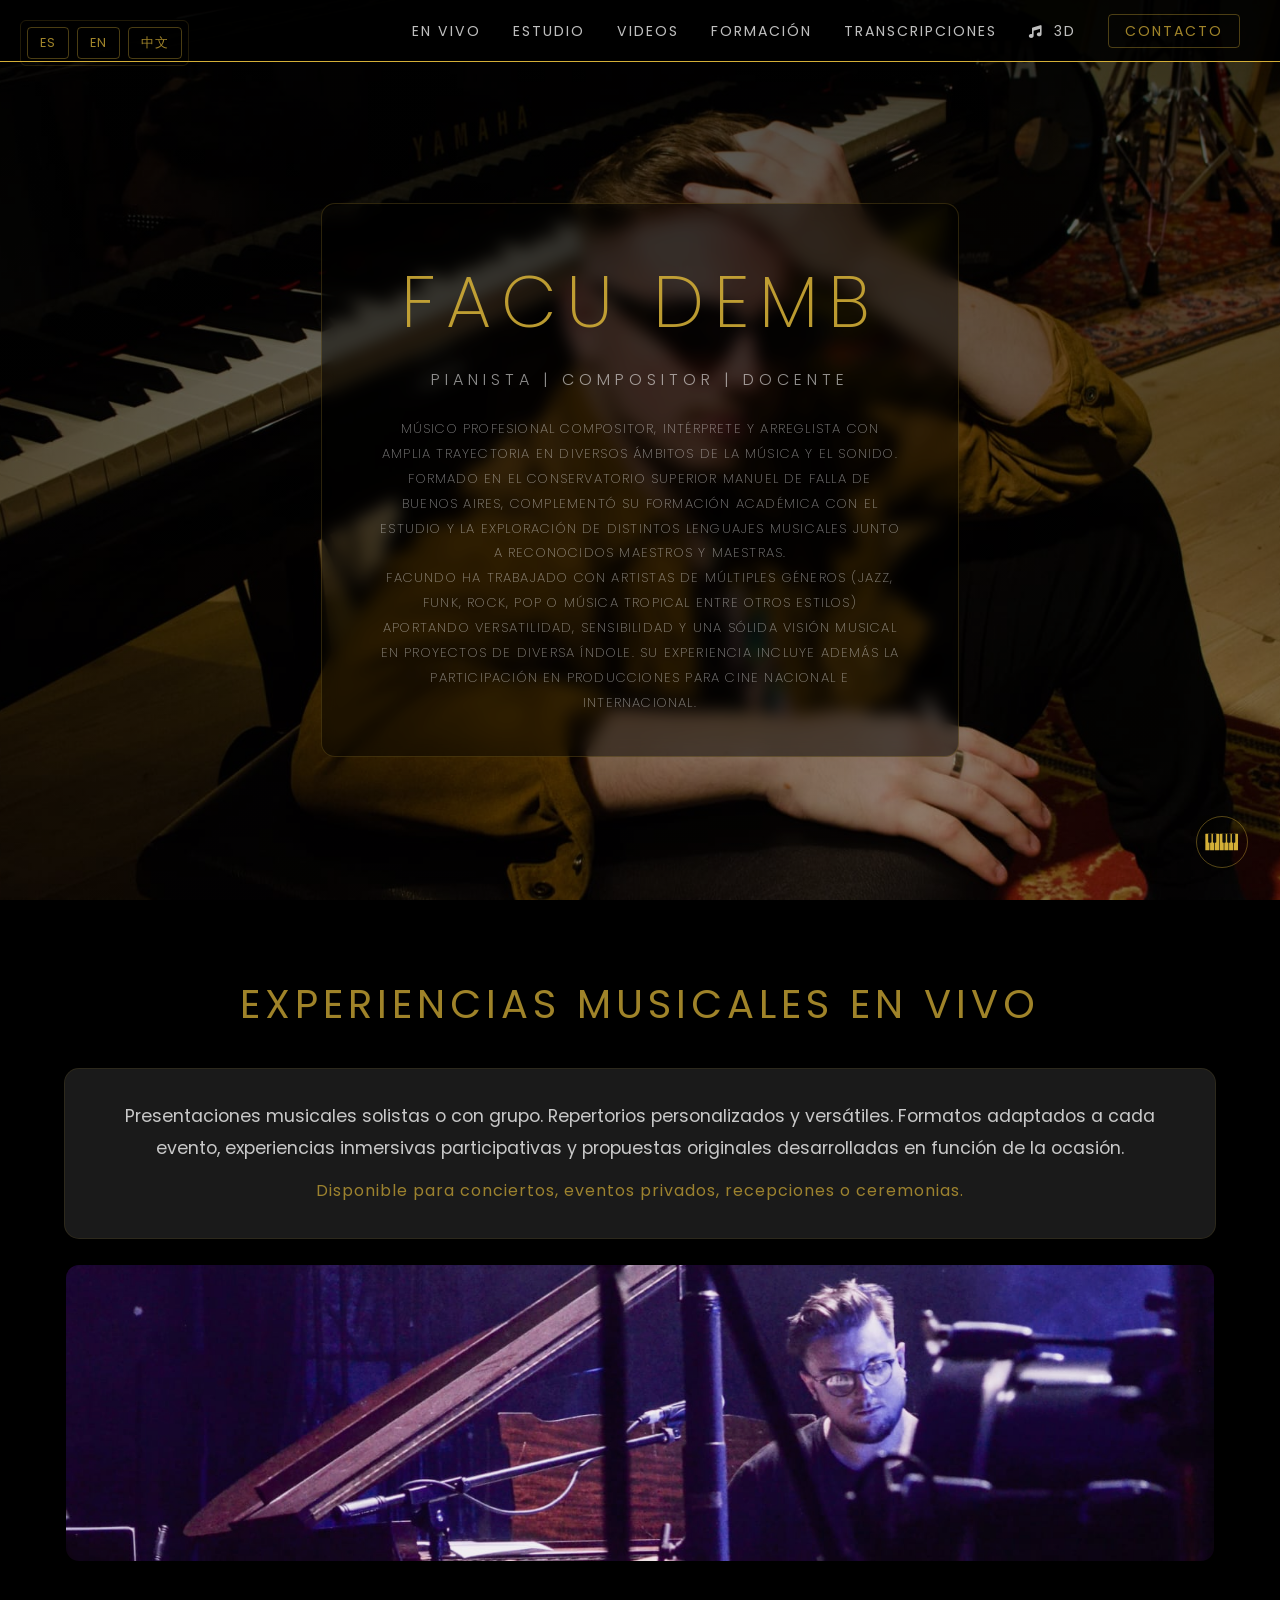
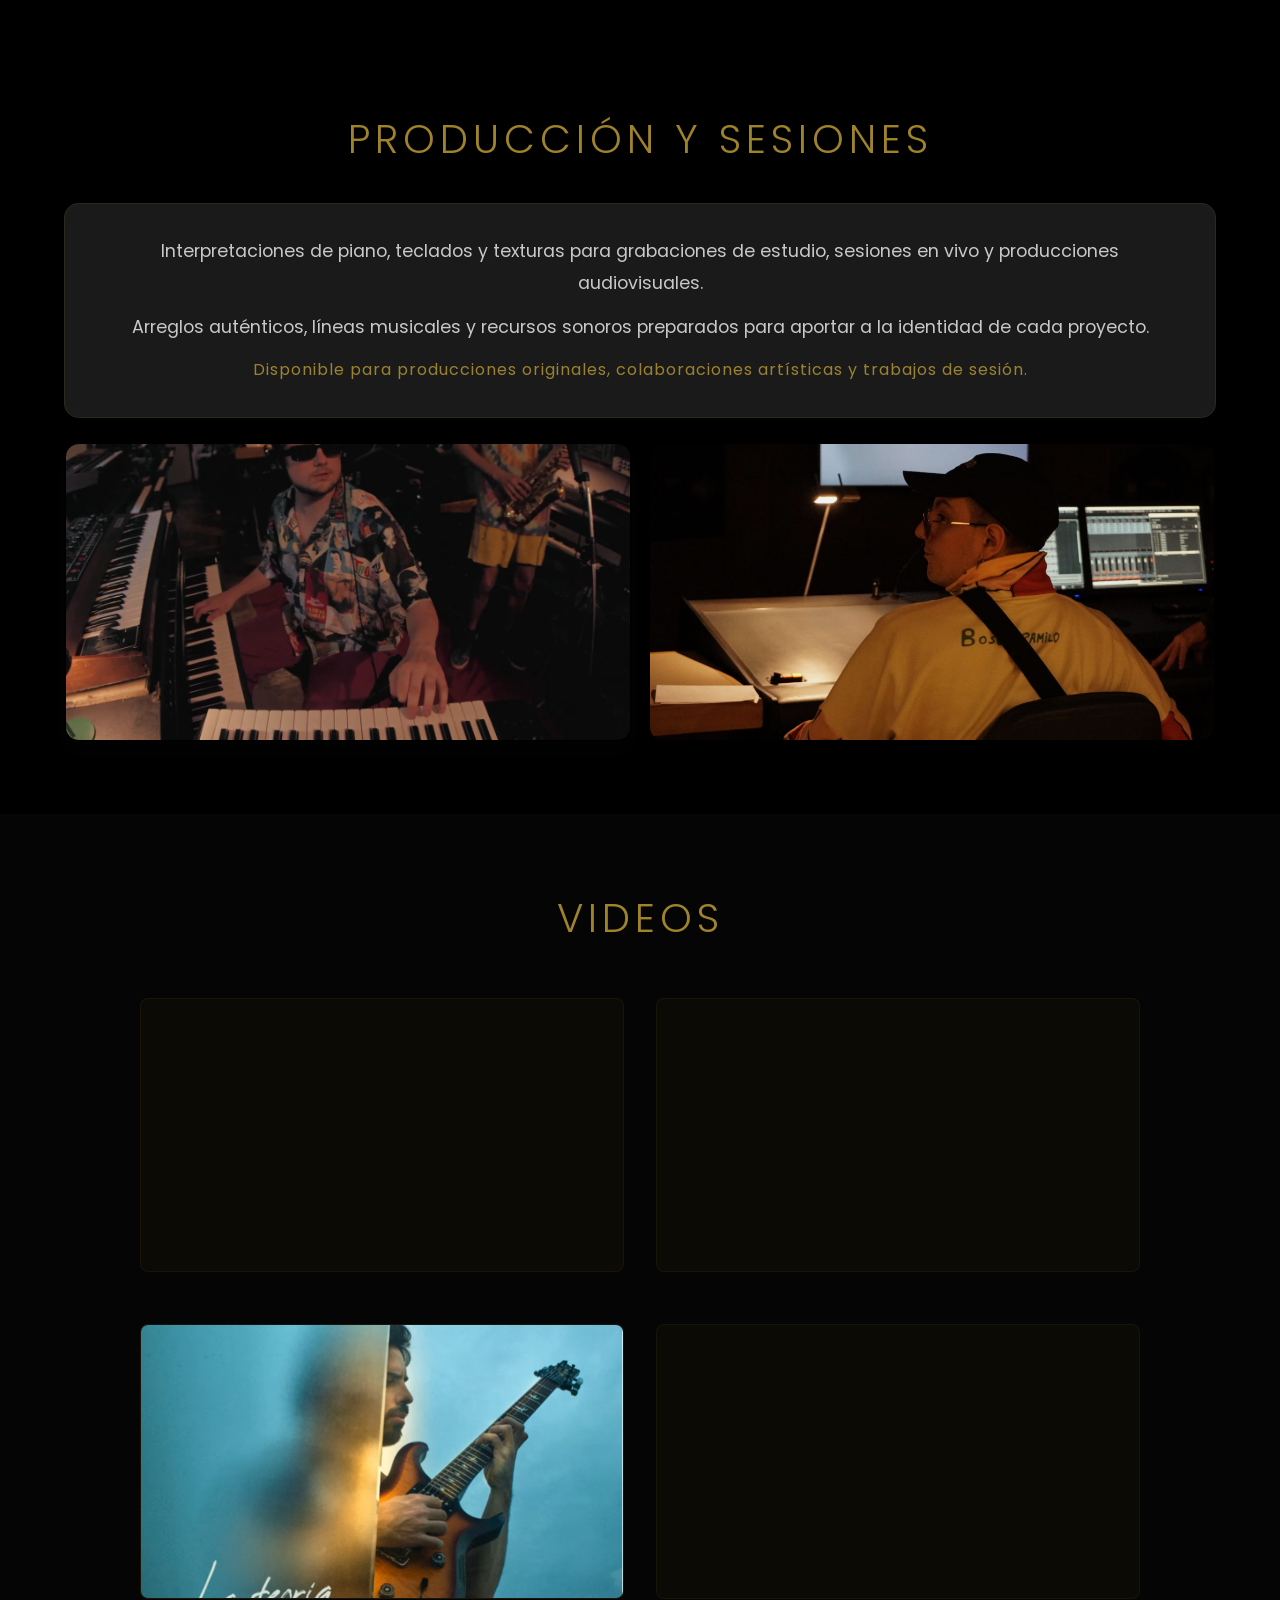
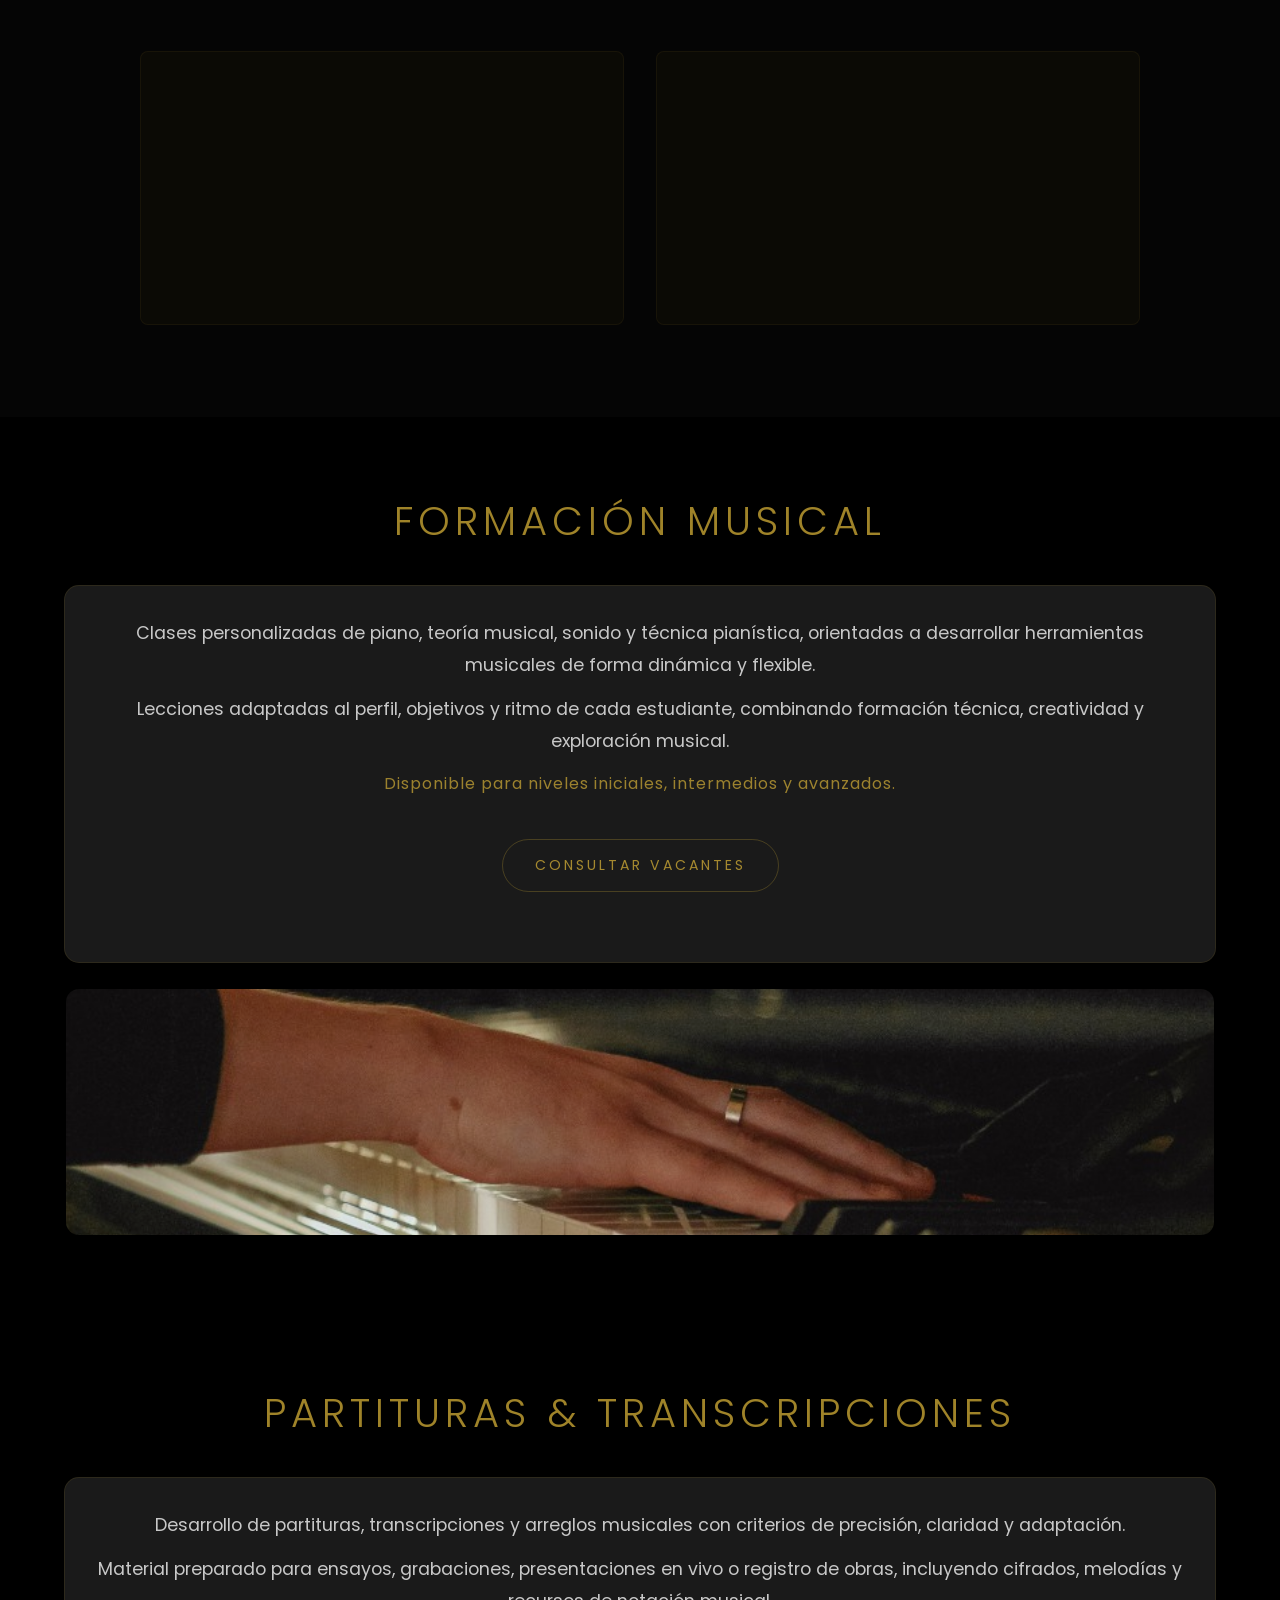
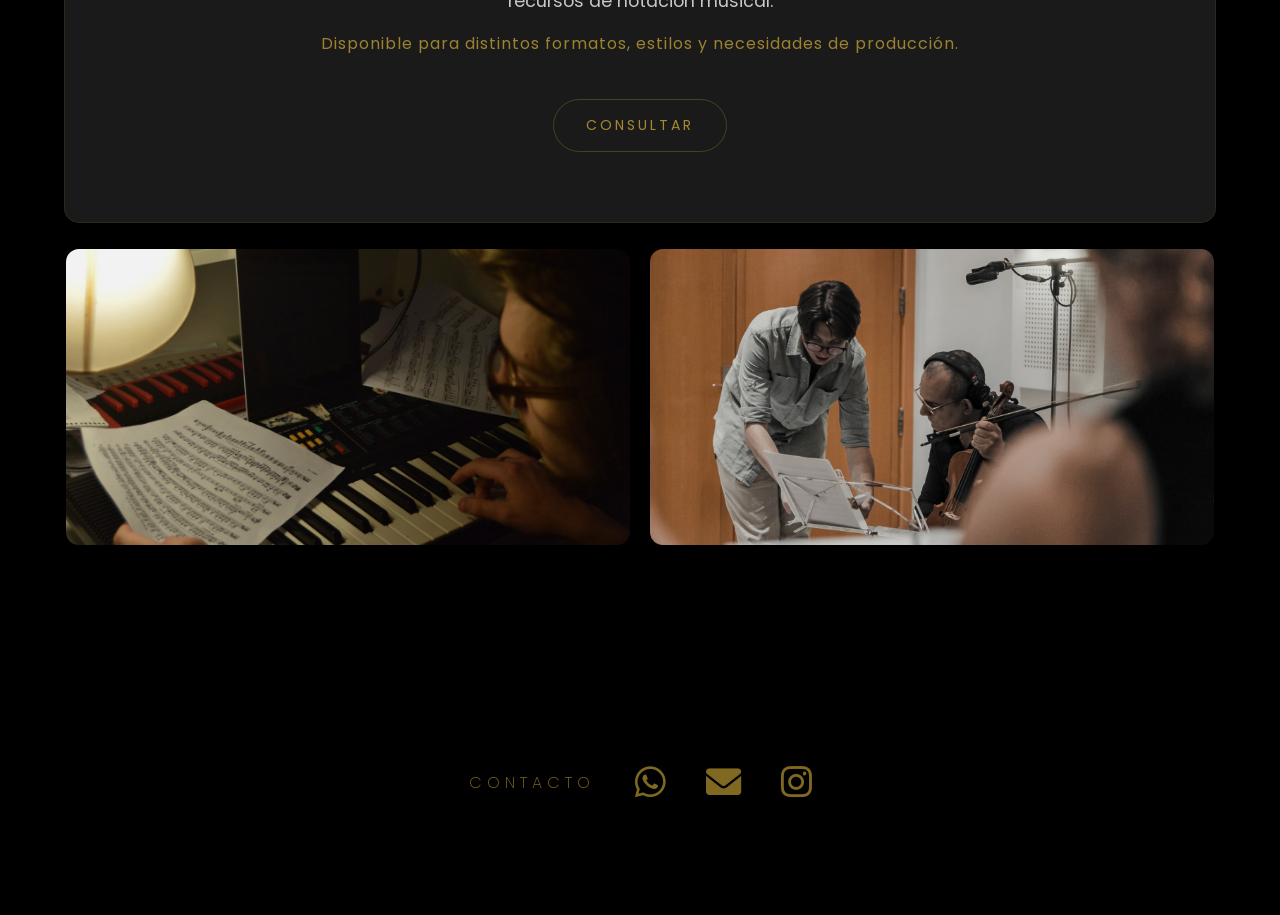
<file: index.html>
<!DOCTYPE html>
<html lang="es">
<head>
    <meta charset="UTF-8">
    <meta name="viewport" content="width=device-width, initial-scale=1.0">
    <title>Facundo Dante - Músico Profesional</title>
    <link rel="icon" type="image/svg+xml" href="img/favicon.svg">
    <link rel="preconnect" href="https://fonts.googleapis.com">
    <link rel="preconnect" href="https://fonts.gstatic.com" crossorigin>
    <link href="https://fonts.googleapis.com/css2?family=Poppins:wght@200;300;400;500;600;700;800;900&display=swap" rel="stylesheet">
    <link rel="stylesheet" href="style.css">
    <link rel="stylesheet" href="https://cdnjs.cloudflare.com/ajax/libs/font-awesome/6.0.0/css/all.min.css">
    <script src="js/menu.js" defer></script>
    <script src="js/translations.js" defer></script>
    <script src="js/rain-notes.js" defer></script>
    <script src="js/piano-modal.js" defer></script>
</head>
<body>
    <header>
        <nav class="navbar">
            <div class="nav-container">
                <button class="menu-toggle" aria-label="Toggle menu">
                    <span class="hamburger"></span>
                </button>
                <ul class="nav-links">
                    <li><a href="#performance" data-translate="nav-performance">En vivo</a></li>
                    <li><a href="#grabaciones" data-translate="nav-studio">Estudio</a></li>
                    <li><a href="#videos" data-translate="nav-videos">Videos</a></li>
                    <li><a href="#clases" data-translate="nav-classes">Formación</a></li>
                    <li><a href="#transcripciones" data-translate="nav-transcriptions">Transcripciones</a></li>
                    <li><a href="synestesia.html" class="synth-nav-link"><i class="fas fa-music"></i> 3D</a></li>
                    <li><a href="#contacto" class="contact-btn" data-translate="nav-contact">Contacto</a></li>
                </ul>
            </div>
        </nav>
        <div class="language-selector">
            <button onclick="changeLanguage('es')" class="lang-btn">ES</button>
            <button onclick="changeLanguage('en')" class="lang-btn">EN</button>
            <button onclick="changeLanguage('zh')" class="lang-btn">中文</button>
        </div>
    </header>
    <div class="hero" id="hero" style="background-image: url('img/img7.jfif');">
        <div class="hero-content">
            <h1>Facu Demb</h1>
            <p class="subtitle" data-translate="profession">Pianista | Compositor | Docente</p>
            <div class="hero-bio">
                <p data-translate="hero-bio-1">Músico profesional compositor, intérprete y arreglista con amplia trayectoria en diversos ámbitos de la música y el sonido. Formado en el Conservatorio Superior Manuel de Falla de Buenos Aires, complementó su formación académica con el estudio y la exploración de distintos lenguajes musicales junto a reconocidos maestros y maestras.</p>
                <p data-translate="hero-bio-2">Facundo ha trabajado con artistas de múltiples géneros (Jazz, funk, rock, pop o música tropical entre otros estilos) aportando versatilidad, sensibilidad y una sólida visión musical en proyectos de diversa índole. Su experiencia incluye además la participación en producciones para cine nacional e internacional.</p>
            </div>
        </div>
    </div>

    <section id="performance">
        <div class="container">
            <h2 data-translate="live-performance">Experiencias musicales en vivo</h2>
            <div class="service-card">
                <p data-translate="perf-desc-1">Presentaciones musicales solistas o con grupo. Repertorios personalizados y versátiles. Formatos adaptados a cada evento, experiencias inmersivas participativas y propuestas originales desarrolladas en función de la ocasión.</p>
                <p class="highlight-available" data-translate="perf-desc-2">Disponible para conciertos, eventos privados, recepciones o ceremonias.</p>
            </div>
            <div class="image-gallery">
                <img src="img/img5.jpeg" alt="Performance en vivo" class="gallery-image">
            </div>
        </div>
    </section>

    <section id="grabaciones">
        <div class="container">
            <h2 data-translate="recording">Producción y sesiones</h2>
            <div class="service-card">
                <p data-translate="rec-desc-1">Interpretaciones de piano, teclados y texturas para grabaciones de estudio, sesiones en vivo y producciones audiovisuales.</p>
                <p data-translate="rec-desc-2">Arreglos auténticos, líneas musicales y recursos sonoros preparados para aportar a la identidad de cada proyecto.</p>
                <p class="highlight-available" data-translate="rec-desc-3">Disponible para producciones originales, colaboraciones artísticas y trabajos de sesión.</p>
            </div>
            <div class="image-gallery">
                <img src="img/img9.png" alt="Sesiones y producciones 2" class="gallery-image brightened">
                <img src="img/img8.jfif" alt="Sesiones y producciones 1" class="gallery-image">
            </div>
        </div>
    </section>

    <section id="videos">
        <div class="container">
            <h2 data-translate="sessions">Videos</h2>
            <div class="video-gallery">
                <div class="video-container">
                    <iframe src="https://www.youtube.com/embed/FNNhyaUnl2U" frameborder="0" allow="accelerometer; autoplay; clipboard-write; encrypted-media; gyroscope; picture-in-picture" allowfullscreen></iframe>
                </div>
                <div class="video-container">
                    <iframe src="https://www.youtube.com/embed/Z3z8g3q8KYk" frameborder="0" allow="accelerometer; autoplay; clipboard-write; encrypted-media; gyroscope; picture-in-picture" allowfullscreen></iframe>
                </div>
                <div class="video-container">
                    <a href="https://youtube.com/playlist?list=PLbGpHWRyESIDXNnxZWHR7GH-Azn8t51EV" target="_blank" class="video-link">
                        <img src="img/disco.png" alt="Playlist - YouTube" class="video-thumbnail" loading="lazy">
                    </a>
                </div>
                <div class="video-container">
                    <iframe src="https://www.youtube.com/embed/iR-gSI7KNYE" frameborder="0" allow="accelerometer; autoplay; clipboard-write; encrypted-media; gyroscope; picture-in-picture" allowfullscreen></iframe>
                </div>
                <div class="video-container">
                    <iframe src="https://www.youtube.com/embed/6XxhG2Jn2AA" frameborder="0" allow="accelerometer; autoplay; clipboard-write; encrypted-media; gyroscope; picture-in-picture" allowfullscreen></iframe>
                </div>
                <div class="video-container">
                    <iframe src="https://www.youtube.com/embed/_s7P00jBpE8" frameborder="0" allow="accelerometer; autoplay; clipboard-write; encrypted-media; gyroscope; picture-in-picture" allowfullscreen></iframe>
                </div>
            </div>
        </div>
    </section>

    <section id="clases">
        <div class="container">
            <h2 data-translate="classes">Formación musical</h2>
            <div class="service-card">
                <p data-translate="class-desc-1">Clases personalizadas de piano, teoría musical, sonido y técnica pianística, orientadas a desarrollar herramientas musicales de forma dinámica y flexible.</p>
                <p data-translate="class-desc-2">Lecciones adaptadas al perfil, objetivos y ritmo de cada estudiante, combinando formación técnica, creatividad y exploración musical.</p>
                <p class="highlight-available" data-translate="class-desc-3">Disponible para niveles iniciales, intermedios y avanzados.</p>
                <div class="btn-container">
                    <a href="#contacto" class="btn" data-translate="check-spots">Consultar vacantes</a>
                </div>
            </div>
            <div class="image-gallery">
                <img src="img/img4.jpeg" alt="Clases de música" class="gallery-image">
            </div>
        </div>
    </section>

    <section id="transcripciones">
        <div class="container">
            <h2 data-translate="transcriptions">Partituras &amp; Transcripciones</h2>
            <div class="service-card">
                <p data-translate="trans-desc-1">Desarrollo de partituras, transcripciones y arreglos musicales con criterios de precisión, claridad y adaptación.</p>
                <p data-translate="trans-desc-2">Material preparado para ensayos, grabaciones, presentaciones en vivo o registro de obras, incluyendo cifrados, melodías y recursos de notación musical.</p>
                <p class="highlight-available" data-translate="trans-desc-3">Disponible para distintos formatos, estilos y necesidades de producción.</p>
                <div class="btn-container">
                    <a href="#contacto" class="btn" data-translate="consult">Consultar</a>
                </div>
            </div>
            <div class="image-gallery">
                <img src="img/img6.jpeg" alt="Transcripciones musicales" class="gallery-image">
                <img src="img/img3.jpeg" alt="Foto con las partituras" class="gallery-image">
            </div>
        </div>
    </section>

    <section id="contacto">
        <div class="container">
            <div class="contact-info">
                <div class="contact-row">
                    <span class="contact-label" data-translate="contact">Contacto</span>
                    <a href="https://wa.me/5491139264111?text=Hola%20Facu,%20me%20gustaría%20obtener%20más%20información" 
                       target="_blank" 
                       class="contact-icon-link" title="WhatsApp">
                        <i class="fab fa-whatsapp"></i>
                    </a>
                    <a href="mailto:fademib.musica@gmail.com" class="contact-icon-link" title="Email">
                        <i class="fas fa-envelope"></i>
                    </a>
                    <a href="https://www.instagram.com/facu_demb" target="_blank" class="contact-icon-link" title="Instagram">
                        <i class="fab fa-instagram"></i>
                    </a>
                </div>
            </div>
        </div>
    </section>

  
    <!-- Rain Notes Canvas Background -->
    <canvas id="rain-canvas"></canvas>

    <!-- Piano Icon (blinking bottom-right) -->
    <div id="piano-fab" title="Abrir Piano">
        <svg viewBox="0 0 40 24" width="34" height="20" fill="none">
            <!-- White keys C D E F G A B - ahora doradas -->
            <rect x="0" y="2" width="5" height="20" rx="0.5" fill="#d4af37" stroke="none"/>
            <rect x="5.7" y="2" width="5" height="20" rx="0.5" fill="#d4af37" stroke="none"/>
            <rect x="11.4" y="2" width="5" height="20" rx="0.5" fill="#d4af37" stroke="none"/>
            <rect x="17.1" y="2" width="5" height="20" rx="0.5" fill="#d4af37" stroke="none"/>
            <rect x="22.8" y="2" width="5" height="20" rx="0.5" fill="#d4af37" stroke="none"/>
            <rect x="28.5" y="2" width="5" height="20" rx="0.5" fill="#d4af37" stroke="none"/>
            <rect x="34.2" y="2" width="5" height="20" rx="0.5" fill="#d4af37" stroke="none"/>
            <!-- Black keys: grupo 2 (C#, D#) + grupo 3 (F#, G#, A#) - ahora negras -->
            <rect x="3.4" y="2" width="4" height="11" rx="1" fill="#0a0a0a" stroke="none"/>
            <rect x="9.1" y="2" width="4" height="11" rx="1" fill="#0a0a0a" stroke="none"/>
            <rect x="20.5" y="2" width="4" height="11" rx="1" fill="#0a0a0a" stroke="none"/>
            <rect x="26.2" y="2" width="4" height="11" rx="1" fill="#0a0a0a" stroke="none"/>
            <rect x="31.9" y="2" width="4" height="11" rx="1" fill="#0a0a0a" stroke="none"/>
        </svg>
    </div>

    <!-- Piano Modal -->
    <div id="piano-modal" class="piano-modal-overlay">
        <div class="piano-modal-content">
            <button class="piano-modal-close">&times;</button>
            <h3>Piano Virtual</h3>
            <div class="preset-buttons">
                <button class="preset-btn active" data-preset="piano">Piano</button>
                <button class="preset-btn" data-preset="epiano">E.Piano</button>
                <button class="preset-btn" data-preset="strings">Cuerdas</button>
                <button class="preset-btn" data-preset="synth">Synth</button>
            </div>
            <div class="piano-container">
                <div class="piano-keyboard" id="piano-keyboard">
                    <!-- White keys C D E F G A B C (one full octave) -->
                    <div class="white-key" data-note="C4" data-key="Q"></div>
                    <div class="white-key" data-note="D4" data-key="E"></div>
                    <div class="white-key" data-note="E4" data-key="T"></div>
                    <div class="white-key" data-note="F4" data-key="Y"></div>
                    <div class="white-key" data-note="G4" data-key="I"></div>
                    <div class="white-key" data-note="A4" data-key="P"></div>
                    <div class="white-key" data-note="B4" data-key="]"></div>
                    <div class="white-key" data-note="C5" data-key="\\"></div>
                    <!-- Black keys positioned absolutely (12.5% per white key) -->
                    <div class="black-key" data-note="C#4" data-key="W" style="left: calc(1 * 12.5% - 15px);"></div>
                    <div class="black-key" data-note="D#4" data-key="R" style="left: calc(2 * 12.5% - 15px);"></div>
                    <div class="black-key" data-note="F#4" data-key="U" style="left: calc(4 * 12.5% - 15px);"></div>
                    <div class="black-key" data-note="G#4" data-key="O" style="left: calc(5 * 12.5% - 15px);"></div>
                    <div class="black-key" data-note="A#4" data-key="[" style="left: calc(6 * 12.5% - 15px);"></div>
                </div>
            </div>
        </div>
    </div>

</body>
</html>
</file>
<file: style.css>
/* Modern Professional Musician Website Styles */
html {
    overflow-x: hidden;
    width: 100%;
}

:root {
    --primary-color: #0a0a0a;
    --accent-color: #d4af37;
    --text-color: #c8c8c8;
    --dark-bg: #121212;
    --card-bg: #1a1a1a;
    --gradient-dark: linear-gradient(45deg, #0a0a0a, #1a1a1a);
}

* {
    margin: 0;
    padding: 0;
    box-sizing: border-box;
}

body {
    font-family: 'Poppins', sans-serif;
    line-height: 1.6;
    color: var(--text-color);
    background: #000000;
    font-size: 18px;
    overflow-x: hidden;
    width: 100%;
    -webkit-user-select: none;
    -moz-user-select: none;
    -ms-user-select: none;
    user-select: none;
}

input, textarea, [contenteditable] {
    -webkit-user-select: text;
    -moz-user-select: text;
    -ms-user-select: text;
    user-select: text;
}

.hero {
    height: 100vh;
    background-size: cover;
    background-position: center;
    background-attachment: fixed;
    display: flex;
    align-items: center;
    justify-content: center;
    color: white;
    text-align: center;
    position: relative;
    padding-top: 60px;
}

.hero::before {
    content: '';
    position: absolute;
    top: 0;
    left: 0;
    right: 0;
    bottom: 0;
    background: linear-gradient(rgba(0, 0, 0, 0.7), rgba(0, 0, 0, 0.4));
}

.hero-content {
    position: relative;
    z-index: 1;
    padding: 2.5rem 3rem;
    background: rgba(0, 0, 0, 0.45);
    border-radius: 14px;
    border: 1px solid rgba(212, 175, 55, 0.2);
    backdrop-filter: blur(8px);
}

.hero h1 {
    font-size: 4.5rem;
    margin-bottom: 0.5rem;
    color: rgba(212, 175, 55, 0.88);
    font-weight: 200;
    letter-spacing: 10px;
    text-transform: uppercase;
}

.hero p {
    font-size: 1rem;
    letter-spacing: 5px;
    font-weight: 300;
    text-transform: uppercase;
    opacity: 0.55;
}

.hero-bio {
    max-width: 540px;
    margin: 1.5rem auto 0;
    padding: 0 0.5rem;
}

.hero-bio p {
    font-size: 0.82rem;
    line-height: 1.9;
    opacity: 0.5;
    font-weight: 200;
    letter-spacing: 1.2px;
}

.container {
    max-width: 1200px;
    margin: 0 auto;
    padding: 1.5rem;
}

section {
    padding: 3rem 0;
    position: relative;
}

section:nth-child(even) {
    background: transparent;
}

#videos {
    background: rgba(18, 18, 18, 0.3);
}

h2 {
    font-size: 2.5rem;
    color: rgba(212, 175, 55, 0.75);
    margin-bottom: 2rem;
    text-align: center;
    text-transform: uppercase;
    letter-spacing: 5px;
    font-weight: 300;
}

#performance h2 {
    font-size: 2.5rem;
    font-weight: 400;
}

h3 {
    font-size: 1.5rem;
    color: rgba(212, 175, 55, 0.7);
    margin-bottom: 1.5rem;
    font-weight: 400;
    line-height: 1.5;
}

.services-grid {
    display: grid;
    grid-template-columns: repeat(auto-fit, minmax(300px, 1fr));
    gap: 2rem;
    margin-top: 3rem;
}

.service-card {
    background: var(--card-bg);
    padding: 2rem 2rem 1.2rem;
    border-radius: 15px;
    box-shadow: 0 10px 20px rgba(0,0,0,0.3);
    transition: transform 0.3s ease, box-shadow 0.3s ease;
    border: 1px solid rgba(212, 175, 55, 0.1);
    font-size: 1.1rem;
    line-height: 1.8;
    text-align: center;
}

.service-card p {
    margin-bottom: 0.8rem;
}

.video-gallery {
    display: grid;
    grid-template-columns: repeat(3, 1fr);
    gap: 1.5rem;
    margin-top: 2rem;
    max-width: 1000px;
    margin-left: auto;
    margin-right: auto;
}

.video-container {
    position: relative;
    width: 100%;
    padding-top: 56.25%;
    border-radius: 8px;
    overflow: hidden;
    background: rgba(212, 175, 55, 0.03);
    border: 1px solid rgba(212, 175, 55, 0.06);
}

.video-container iframe {
    position: absolute;
    top: 0;
    left: 0;
    width: 100%;
    height: 100%;
    border: none;
}

.video-label {
    position: absolute;
    bottom: 0;
    left: 0;
    right: 0;
    padding: 10px 14px;
    background: rgba(0, 0, 0, 0.7);
    color: rgba(212, 175, 55, 0.8);
    font-size: 0.85rem;
    font-weight: 300;
    letter-spacing: 1.5px;
    text-align: center;
    z-index: 2;
}

.video-container:not(:has(iframe)) {
    display: flex;
    align-items: center;
    justify-content: center;
    background: rgba(212, 175, 55, 0.04);
}

.video-container:not(:has(iframe)) .video-label {
    position: static;
    background: none;
    font-size: 1rem;
    color: rgba(212, 175, 55, 0.5);
    letter-spacing: 2px;
}

.service-card strong, 
.service-card b {
    font-size: 1.3rem;
    color: var(--accent-color);
    font-weight: 700;
}

.service-card h3.highlight {
    color: var(--accent-color);
    font-size: 1.8rem;
    margin-top: 2rem;
    text-align: center;
    font-weight: 700;
    text-shadow: 2px 2px 4px rgba(0,0,0,0.3);
}

.video-gallery {
    display: grid;
    grid-template-columns: repeat(2, 1fr);
    gap: 2rem;
    margin-top: 3rem;
    max-width: 1000px;
    margin-left: auto;
    margin-right: auto;
}

.video-container {
    position: relative;
    width: 100%;
    padding-top: 56.25%; /* 16:9 Aspect Ratio */
    margin-bottom: 20px;
    border-radius: 8px;
    overflow: hidden;
    background: rgba(212, 175, 55, 0.03);
    border: 1px solid rgba(212, 175, 55, 0.06);
}

.video-container iframe,
.video-container img.video-thumbnail {
    position: absolute;
    top: 0;
    left: 0;
    width: 100%;
    height: 100%;
    object-fit: cover;
    border: none;
}

.video-container a {
    position: absolute;
    top: 0;
    left: 0;
    width: 100%;
    height: 100%;
    display: block;
}

.contact-info {
    text-align: center;
    margin-top: 2rem;
    padding: 2rem;
    background: transparent;
    border-radius: 0;
    box-shadow: none;
    border: none;
}

.contact-row {
    display: flex;
    justify-content: center;
    align-items: center;
    gap: 2.5rem;
}

.video-link-text {
    color: rgba(212, 175, 55, 0.7);
    text-decoration: none;
    border-bottom: 1px solid rgba(212, 175, 55, 0.2);
    transition: all 0.3s ease;
    font-weight: 300;
    font-size: 0.9rem;
}

.video-link-text:hover {
    color: rgba(212, 175, 55, 0.95);
    border-bottom-color: rgba(212, 175, 55, 0.5);
}

.video-list p {
    margin-bottom: 0.8rem !important;
}

.highlight {
    color: rgba(212, 175, 55, 0.75);
    font-size: 1.3rem;
    font-weight: 400;
    margin-top: 2rem;
    letter-spacing: 1.5px;
}

.highlight-available {
    color: rgba(212, 175, 55, 0.7);
    font-size: 1rem;
    font-weight: 400;
    letter-spacing: 1px;
    margin-top: 0.5rem;
}

.btn-container {
    text-align: center;
    margin: 0;
}

.contact-label {
    color: rgba(212, 175, 55, 0.6);
    font-size: 1rem;
    font-weight: 200;
    letter-spacing: 5px;
    text-transform: uppercase;
}

.contact-icon-link {
    color: rgba(212, 175, 55, 0.6);
    font-size: 2.2rem;
    transition: all 0.3s ease;
    text-decoration: none;
}

.contact-icon-link:hover {
    color: var(--accent-color);
    transform: translateY(-3px) scale(1.1);
}

.contact-info p {
    display: none;
}

.image-gallery {
    display: grid;
    grid-template-columns: repeat(auto-fit, minmax(300px, 1fr));
    gap: 1rem;
    margin-top: 1.5rem;
}

.gallery-image {
    width: 100%;
    height: 300px;
    object-fit: cover;
    object-position: center 40%;
    border-radius: 15px;
    transition: transform 0.3s ease;
    border: 2px solid transparent;
    box-shadow: 0 10px 20px rgba(0,0,0,0.3);
    filter: saturate(0.85) brightness(0.95);
}

#clases .gallery-image {
    max-height: 250px;
    object-position: center 49%;
}

.gallery-image.brightened {
    filter: saturate(0.8) brightness(1.15) contrast(0.95);
}

.gallery-image:hover {
    transform: scale(1.05);
    border-color: var(--accent-color);
    box-shadow: 0 15px 30px rgba(212, 175, 55, 0.3);
}

.highlight {
    color: rgba(212, 175, 55, 0.75);
    font-size: 1.3rem;
    font-weight: 400;
    margin-top: 2rem;
    letter-spacing: 1.5px;
}

.main-title {
    font-size: 2rem;
    color: rgba(212, 175, 55, 0.75);
    margin-bottom: 2rem;
    font-weight: 300;
    line-height: 1.5;
    text-align: center;
    letter-spacing: 3px;
}

.btn-container {
    text-align: center;
    margin: 2rem 0;
}

.btn {
    display: inline-block;
    padding: 0.8rem 2rem;
    margin: 0.5rem 0;
    background-color: transparent;
    color: rgba(212, 175, 55, 0.75);
    text-decoration: none;
    border: 1px solid rgba(212, 175, 55, 0.25);
    border-radius: 50px;
    font-weight: 400;
    font-size: 0.88rem;
    text-transform: uppercase;
    letter-spacing: 3px;
    transition: all 0.3s ease;
    position: relative;
    overflow: hidden;
}

.btn:hover {
    background-color: rgba(212, 175, 55, 0.1);
    color: rgba(212, 175, 55, 0.9);
    border-color: rgba(212, 175, 55, 0.45);
    transform: translateY(-2px);
}

.btn::after {
    content: '';
    position: absolute;
    top: 0;
    left: 0;
    width: 100%;
    height: 100%;
    background: linear-gradient(120deg, transparent, rgba(255,255,255,0.2), transparent);
    transform: translateX(-100%);
    transition: 0.6s;
}

.btn:hover::after {
    transform: translateX(100%);
}

.language-selector {
    position: fixed;
    top: 20px;
    left: 20px;
    z-index: 1000;
    display: flex;
    gap: 8px;
    background: transparent;
    padding: 6px;
    border-radius: 6px;
    border: 1px solid rgba(212, 175, 55, 0.15);
}

.lang-btn {
    background: transparent;
    color: rgba(212, 175, 55, 0.75);
    border: 1px solid rgba(212, 175, 55, 0.35);
    padding: 6px 12px;
    border-radius: 4px;
    cursor: pointer;
    font-weight: 400;
    font-size: 0.8rem;
    letter-spacing: 1px;
    font-family: 'Poppins', sans-serif;
    transition: all 0.3s ease;
}

.lang-btn:hover {
    background: rgba(212, 175, 55, 0.12);
    color: rgba(212, 175, 55, 0.9);
    border-color: rgba(212, 175, 55, 0.5);
    transform: scale(1.05);
}

/* Header y Navegación */
header {
    position: fixed;
    top: 0;
    left: 0;
    width: 100%;
    z-index: 1000;
}

.navbar {
    background-color: rgba(0, 0, 0, 0.9);
    padding: 1rem;
    border-bottom: 1px solid var(--accent-color);
}

.nav-container {
    display: flex;
    justify-content: flex-end;
    align-items: center;
    max-width: 1200px;
    margin: 0 auto;
    position: relative;
}

.menu-toggle {
    display: none;
    background: none;
    border: none;
    cursor: pointer;
    padding: 0.5rem;
    position: absolute;
    right: 1rem;
    z-index: 1001;
}

.hamburger {
    display: block;
    width: 25px;
    height: 3px;
    background-color: var(--accent-color);
    position: relative;
    transition: all 0.3s ease;
}

.hamburger::before,
.hamburger::after {
    content: '';
    position: absolute;
    width: 25px;
    height: 3px;
    background-color: var(--accent-color);
    transition: all 0.3s ease;
}

.hamburger::before {
    top: -8px;
}

.hamburger::after {
    top: 8px;
}

.nav-links {
    display: flex;
    list-style: none;
    margin: 0;
    padding: 0;
    gap: 2rem;
}

.nav-links a {
    color: rgba(255, 255, 255, 0.75);
    text-decoration: none;
    font-weight: 400;
    font-size: 0.88rem;
    letter-spacing: 2px;
    text-transform: uppercase;
    transition: color 0.3s ease;
}

.nav-links a:hover {
    color: rgba(212, 175, 55, 0.85);
}

.nav-links .contact-btn {
    padding: 0.4rem 1rem;
    background-color: transparent;
    border: 1px solid rgba(212, 175, 55, 0.35);
    color: rgba(212, 175, 55, 0.75);
    border-radius: 4px;
}

.nav-links .contact-btn:hover {
    background-color: rgba(212, 175, 55, 0.12);
    color: rgba(212, 175, 55, 0.9) !important;
}

/* Synth 3D nav link - inside nav-links */
.nav-links .synth-nav-link {
    display: inline;
    gap: 0;
    color: rgba(255, 255, 255, 0.75);
    text-decoration: none;
    font-weight: 400;
    font-size: 0.88rem;
    letter-spacing: 2px;
    text-transform: uppercase;
    transition: color 0.3s ease;
    margin: 0;
    padding: 0;
    border: none;
    border-radius: 0;
    text-shadow: none;
    animation: none;
}

.nav-links .synth-nav-link:hover {
    color: rgba(212, 175, 55, 0.85);
    background: none;
    border-color: none;
    box-shadow: none;
    transform: none;
}

.nav-links .synth-nav-link i {
    margin-right: 4px;
    font-size: 0.8rem;
}
/* Menu Open State */
.menu-open .hamburger {
    background-color: transparent;
}

.menu-open .hamburger::before {
    top: 0;
    transform: rotate(45deg);
}

.menu-open .hamburger::after {
    top: 0;
    transform: rotate(-45deg);
}

/* Mobile Styles */
@media screen and (max-width: 768px) {
    .menu-toggle {
        display: block;
    }

    .nav-container {
        justify-content: flex-end;
    }

    .nav-links {
        display: none;
        position: fixed;
        top: 0;
        left: 0;
        width: 100%;
        height: 100vh;
        background-color: rgba(0, 0, 0, 0.95);
        flex-direction: column;
        justify-content: center;
        align-items: center;
        gap: 2rem;
        padding-top: 4rem;
    }

    .menu-open .nav-links {
        display: flex;
    }

    .nav-links li {
        text-align: center;
        width: 100%;
    }

    .nav-links a {
        font-size: 1.2rem;
        padding: 1rem;
        display: block;
    }

    .nav-links .contact-btn {
        margin: 1rem auto;
        display: inline-block;
    }
}

/* Reviews Section */
.reviews-container {
    display: grid;
    grid-template-columns: 1fr 1fr;
    gap: 2rem;
    margin-top: 2rem;
}

.reviews-list {
    background: var(--card-bg);
    padding: 2rem;
    border-radius: 15px;
    box-shadow: 0 10px 20px rgba(0,0,0,0.3);
    border: 1px solid rgba(212, 175, 55, 0.1);
}

.review-form {
    background: var(--card-bg);
    padding: 2rem;
    border-radius: 15px;
    box-shadow: 0 10px 20px rgba(0,0,0,0.3);
    border: 1px solid var(--accent-color);
}

.form-group {
    margin-bottom: 1.5rem;
}

.form-group label {
    display: block;
    margin-bottom: 0.5rem;
    color: var(--accent-color);
}

.form-group input,
.form-group textarea {
    width: 100%;
    padding: 0.8rem;
    border: 1px solid rgba(212, 175, 55, 0.3);
    border-radius: 4px;
    background: rgba(0, 0, 0, 0.2);
    color: var(--text-color);
    font-size: 1rem;
}

.form-group input:focus,
.form-group textarea:focus {
    outline: none;
    border-color: var(--accent-color);
    box-shadow: 0 0 5px rgba(212, 175, 55, 0.5);
}

.rating {
    display: flex;
    flex-direction: row-reverse;
    justify-content: flex-end;
}

.rating input {
    display: none;
}

.rating label {
    cursor: pointer;
    font-size: 2rem;
    color: #ccc;
    transition: color 0.2s ease;
}

.rating label:hover,
.rating label:hover ~ label,
.rating input:checked ~ label {
    color: var(--accent-color);
}

.review-item {
    border-bottom: 1px solid rgba(212, 175, 55, 0.1);
    padding: 1rem 0;
}

.review-item:last-child {
    border-bottom: none;
}

.review-header {
    display: flex;
    justify-content: space-between;
    align-items: center;
    margin-bottom: 0.5rem;
}

.review-author {
    font-weight: 600;
    color: var(--accent-color);
}

.review-rating {
    color: var(--accent-color);
}

.review-content {
    line-height: 1.6;
}

@media (max-width: 768px) {
    body {
        font-size: 16px;
    }

    .hero h1 {
        font-size: 3.5rem;
    }
    
    h2 {
        font-size: 2.5rem;
    }

    h3 {
        font-size: 1.8rem;
    }

    .service-card {
        padding: 2rem;
        font-size: 1.1rem;
    }
    
    .btn {
        padding: 1.2rem 2.5rem;
        font-size: 1.1rem;
        width: 90%;
        max-width: 300px;
    }

    .video-gallery {
        grid-template-columns: 1fr;
        max-width: 600px;
    }
    
    .social-links a {
        font-size: 2.8rem;
        padding: 1rem;
    }

    .image-gallery {
        grid-template-columns: 1fr;
        gap: 1.5rem;
    }

    .contact-info {
        padding: 2rem 1rem;
    }

    .contact-info p {
        font-size: 1.2rem;
        word-break: break-word;
    }

    .main-title {
        font-size: 1.8rem;
    }

    .language-selector {
        top: 10px;
        right: 10px;
        padding: 5px;
    }

    .lang-btn {
        padding: 6px 10px;
        font-size: 14px;
    }

    .reviews-container {
        grid-template-columns: 1fr;
    }
}

@media (max-width: 480px) {
    .hero h1 {
        font-size: 2.8rem;
    }

    .hero p {
        font-size: 1.2rem;
    }

    h2 {
        font-size: 2rem;
    }

    .service-card {
        padding: 1.5rem;
    }

    .contact-info {
        padding: 1.5rem 1rem;
    }

    .social-links a {
        font-size: 2.5rem;
        padding: 0.8rem;
    }

    .btn {
        padding: 1rem 2rem;
        width: 95%;
        font-size: 1rem;
    }

    .container {
        padding: 1rem;
    }

    .gallery-image {
        height: 250px;
    }
}

@media (min-width: 768px) and (max-width: 1024px) {
    .video-gallery {
        grid-template-columns: repeat(2, 1fr);
        gap: 1.5rem;
    }

    .image-gallery {
        grid-template-columns: repeat(2, 1fr);
        gap: 1.5rem;
    }

    .service-card {
        padding: 2rem;
    }
}

.brightened{
    filter: brightness(2.6);
}

/* ========== Rain Notes Canvas ========== */
#rain-canvas {
    position: fixed;
    top: 0;
    left: 0;
    width: 100%;
    height: 100%;
    z-index: -1;
    pointer-events: none;
}

/* ========== Piano FAB (Floating Action Button) ========== */
#piano-fab {
    position: fixed;
    bottom: 32px;
    right: 32px;
    width: 52px;
    height: 52px;
    display: flex;
    align-items: center;
    justify-content: center;
    cursor: pointer;
    z-index: 999;
    transition: all 0.3s ease;
    animation: piano-fab-blink 1.2s ease-in-out infinite;
    border-radius: 50%;
    border: 1.5px solid rgba(212, 175, 55, 0.4);
    background: transparent;
}

#piano-fab:hover {
    transform: scale(1.15);
    border-color: var(--accent-color);
    border-width: 2px;
    background: rgba(212, 175, 55, 0.06);
    animation: none;
}

@keyframes piano-fab-blink {
    0%, 100% { opacity: 0.7; filter: drop-shadow(0 0 6px rgba(212, 175, 55, 0.2)); border-color: rgba(212, 175, 55, 0.3); }
    50% { opacity: 1; filter: drop-shadow(0 0 18px rgba(212, 175, 55, 0.5)); border-color: rgba(212, 175, 55, 0.7); }
}

/* ========== Piano Modal ========== */
.piano-modal-overlay {
    display: none;
    position: fixed;
    top: 0;
    left: 0;
    width: 100%;
    height: 100%;
    background: rgba(0, 0, 0, 0.85);
    z-index: 2000;
    justify-content: center;
    align-items: center;
    backdrop-filter: blur(5px);
}

.piano-modal-overlay.active {
    display: flex;
}

.piano-modal-content {
    background: var(--card-bg);
    border-radius: 20px;
    padding: 2rem;
    max-width: 700px;
    width: 90%;
    border: 1px solid var(--accent-color);
    box-shadow: 0 20px 60px rgba(0, 0, 0, 0.8);
    position: relative;
}

.piano-modal-content h3 {
    text-align: center;
    margin-bottom: 1.5rem;
    font-weight: 700;
    color: var(--accent-color);
}

.piano-modal-close {
    position: absolute;
    top: 10px;
    right: 15px;
    background: none;
    border: none;
    color: var(--accent-color);
    font-size: 2rem;
    cursor: pointer;
    transition: transform 0.2s;
    line-height: 1;
}

.piano-modal-close:hover {
    transform: scale(1.2);
    color: white;
}

/* Preset Buttons */
.preset-buttons {
    display: flex;
    gap: 8px;
    justify-content: center;
    margin-bottom: 1.5rem;
    flex-wrap: wrap;
}

.preset-btn {
    padding: 8px 18px;
    border: 1px solid var(--accent-color);
    background: transparent;
    color: var(--accent-color);
    border-radius: 20px;
    cursor: pointer;
    font-weight: 600;
    font-size: 0.85rem;
    transition: all 0.2s ease;
    font-family: 'Poppins', sans-serif;
}

.preset-btn:hover {
    background: rgba(212, 175, 55, 0.15);
    transform: translateY(-2px);
}

.preset-btn.active {
    background: var(--accent-color);
    color: var(--primary-color);
}

/* Piano Keyboard */
.piano-container {
    padding: 20px 10px 10px;
    background: #1a1a2e;
    border-radius: 15px;
    overflow: hidden;
}

.piano-keyboard {
    display: flex;
    position: relative;
    height: 200px;
    justify-content: center;
}

.white-key {
    width: 12.5%;
    height: 100%;
    background: linear-gradient(180deg, #f0f0f0 0%, #e0e0e0 100%);
    border: 1px solid #ccc;
    border-radius: 0 0 6px 6px;
    cursor: pointer;
    display: flex;
    align-items: flex-end;
    justify-content: center;
    padding-bottom: 12px;
    font-size: 0.7rem;
    color: #999;
    transition: background 0.08s, transform 0.05s, box-shadow 0.05s;
    user-select: none;
    -webkit-user-select: none;
    position: relative;
    z-index: 1;
    font-weight: 600;
    letter-spacing: 0.5px;
    -webkit-tap-highlight-color: transparent;
    touch-action: manipulation;
}

.white-key::after {
    content: attr(data-key);
    position: absolute;
    bottom: 4px;
    font-size: 0.6rem;
    opacity: 0.35;
    color: #666;
    pointer-events: none;
}

.white-key:active,
.white-key.pressed {
    background: linear-gradient(180deg, #ddd 0%, #c0c0c0 100%);
    box-shadow: inset 0 3px 8px rgba(0,0,0,0.25), 0 4px 15px rgba(212, 175, 55, 0.3);
    transform: translateY(2px);
}

.black-key {
    position: absolute;
    width: 30px;
    height: 58%;
    background: linear-gradient(180deg, #333 0%, #1a1a1a 100%);
    border: 1px solid #222;
    border-radius: 0 0 5px 5px;
    cursor: pointer;
    z-index: 2;
    transition: background 0.08s, transform 0.05s, box-shadow 0.05s;
    user-select: none;
    -webkit-user-select: none;
    -webkit-tap-highlight-color: transparent;
    touch-action: manipulation;
}

.black-key::after {
    content: attr(data-key);
    position: absolute;
    bottom: 4px;
    left: 50%;
    transform: translateX(-50%);
    font-size: 0.55rem;
    opacity: 0.35;
    color: #999;
    pointer-events: none;
}

.black-key:active,
.black-key.pressed {
    background: linear-gradient(180deg, #555 0%, #333 100%);
    box-shadow: inset 0 2px 5px rgba(0,0,0,0.4), 0 4px 12px rgba(212, 175, 55, 0.25);
    transform: translateY(2px);
}

/* ========== Mobile Responsive ========== */
@media (max-width: 768px) {
    body {
        font-size: 15px;
    }

    .hero h1 {
        font-size: 2.5rem;
        letter-spacing: 8px;
    }

    .hero p {
        font-size: 0.75rem;
        letter-spacing: 4px;
    }

    .hero-bio {
        max-width: 100%;
        margin: 1rem auto 0;
        padding: 0;
    }

    .hero-bio p {
        font-size: 0.72rem;
        line-height: 1.7;
        letter-spacing: 0.8px;
    }

    .hero-content {
        padding: 1.5rem;
        max-width: 90%;
    }

    h2 {
        font-size: 1.8rem;
        letter-spacing: 4px;
    }

    h3 {
        font-size: 1.2rem;
    }

    section {
        padding: 2rem 0;
    }

    .container {
        padding: 1rem;
    }

    .service-card {
        padding: 1.5rem;
    }

    .image-gallery {
        gap: 0.8rem;
        margin-top: 1rem;
    }

    .gallery-image {
        height: 220px;
    }

    .video-gallery {
        grid-template-columns: 1fr;
        gap: 1rem;
    }

    .contact-row {
        flex-wrap: wrap;
        gap: 1.5rem;
    }

    .contact-icon-link {
        font-size: 1.8rem;
    }

    .contact-label {
        font-size: 0.85rem;
        letter-spacing: 3px;
        width: 100%;
        text-align: center;
        margin-bottom: 0.3rem;
    }

    #piano-fab {
        width: 44px;
        height: 44px;
        bottom: 20px;
        right: 20px;
    }

    #piano-fab svg {
        width: 26px;
        height: 15px;
    }

    /* Nav mobile */
    .nav-links a {
        font-size: 0.9rem;
    }


    /* Piano modal mobile */
    .piano-modal-content {
        padding: 1rem;
        max-width: 95%;
    }

    .piano-keyboard {
        height: 120px;
    }

    .white-key {
        font-size: 0.55rem;
        padding-bottom: 8px;
    }

    .black-key {
        width: 20px;
        height: 55%;
    }

    .preset-btn {
        padding: 5px 12px;
        font-size: 0.75rem;
    }

    .language-selector {
        top: 12px;
        left: 12px;
        padding: 4px;
        gap: 5px;
    }

    .lang-btn {
        padding: 4px 8px;
        font-size: 0.7rem;
    }
}

@media (max-width: 480px) {
    .hero h1 {
        font-size: 2rem;
        letter-spacing: 6px;
    }

    .hero p {
        font-size: 0.65rem;
        letter-spacing: 3px;
    }

    .hero-bio p {
        font-size: 0.65rem;
    }

    h2 {
        font-size: 1.5rem;
    }

    .gallery-image {
        height: 170px;
    }

    #piano-fab {
        width: 38px;
        height: 38px;
        bottom: 15px;
        right: 15px;
    }

    #piano-fab svg {
        width: 22px;
        height: 13px;
    }

    .piano-keyboard {
        height: 100px;
    }

    .black-key {
        width: 16px;
    }

    .contact-icon-link {
        font-size: 1.5rem;
    }
}

/* Touch-only extra feedback for piano keys */
@media (hover: none) and (pointer: coarse) {
    .white-key:active,
    .white-key.pressed {
        background: linear-gradient(180deg, #d0d0d0 0%, #b0b0b0 100%) !important;
        box-shadow: inset 0 3px 8px rgba(0,0,0,0.3), 0 6px 20px rgba(212, 175, 55, 0.4) !important;
        transform: translateY(3px) !important;
    }

    .black-key:active,
    .black-key.pressed {
        background: linear-gradient(180deg, #666 0%, #333 100%) !important;
        box-shadow: inset 0 2px 5px rgba(0,0,0,0.4), 0 6px 18px rgba(212, 175, 55, 0.35) !important;
        transform: translateY(3px) !important;
    }
}
</file>
